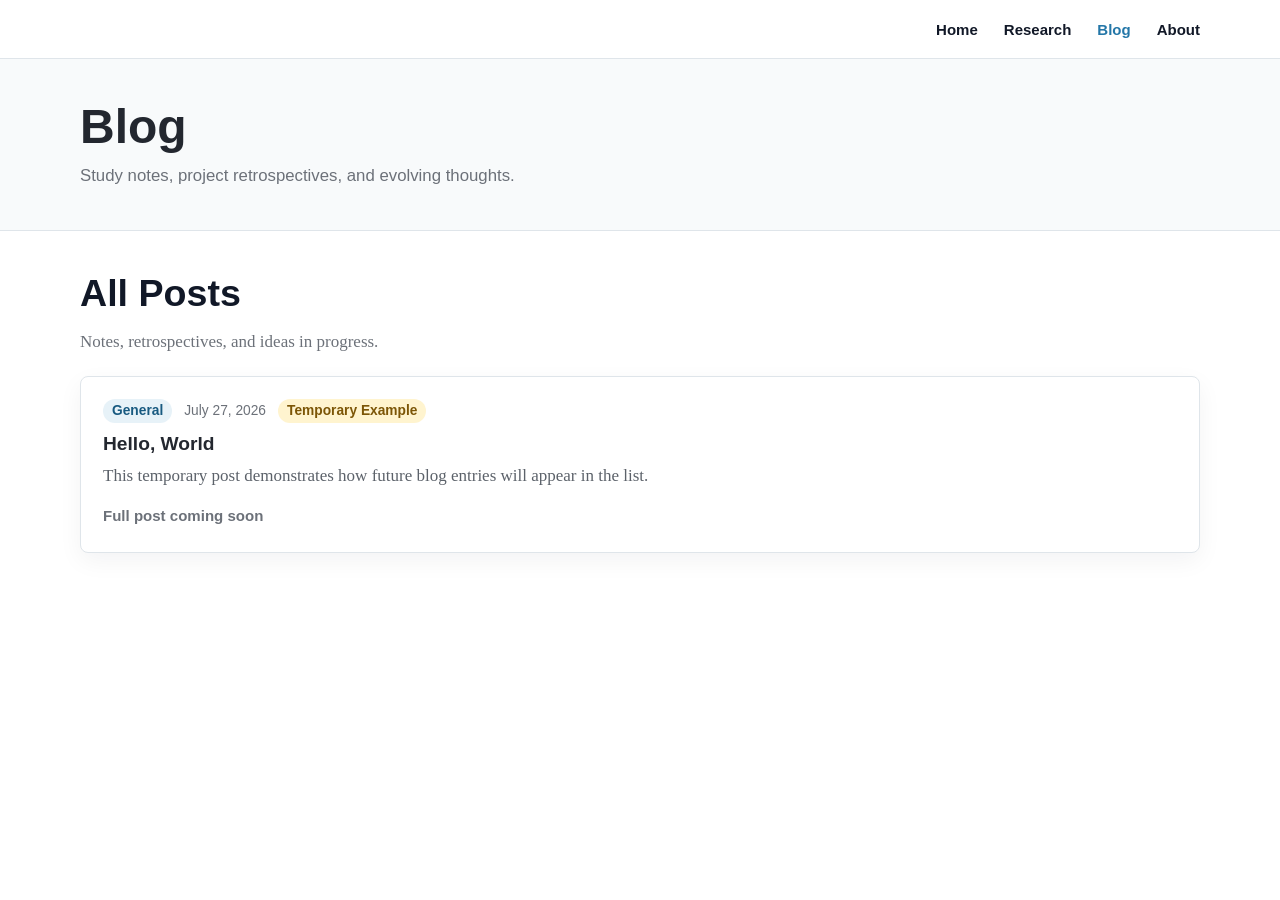
<file: blog.html>
<!DOCTYPE html>
<html lang="en">
<head>
    <meta charset="UTF-8">
    <meta name="viewport" content="width=device-width, initial-scale=1.0">
    <title>Blog | Junyu Ran (BloomFallr)</title>
    <meta name="description" content="Blog posts, project retrospectives, and study notes by Junyu Ran (BloomFallr).">
    <link rel="stylesheet" href="css/style.css">
    <link rel="stylesheet" href="https://cdnjs.cloudflare.com/ajax/libs/font-awesome/5.15.3/css/all.min.css">
</head>
<body>
    <nav class="site-nav" aria-label="Main navigation">
        <div class="container nav-inner">
            <ul>
                <li><a href="index.html">Home</a></li>
                <li><a href="research.html">Research</a></li>
                <li><a href="blog.html" class="active">Blog</a></li>
                <li><a href="about.html">About</a></li>
            </ul>
        </div>
    </nav>

    <header>
        <div class="container">
            <h1>Blog</h1>
            <p>Study notes, project retrospectives, and evolving thoughts.</p>
        </div>
    </header>

    <main>
        <div class="container">
            <section class="blog-posts">
                <h2>All Posts</h2>
                <p class="section-note">Notes, retrospectives, and ideas in progress.</p>

                <!-- Add another post by copying one .entry-card article. -->
                <div class="entry-list">
                    <article class="entry-card" id="temp-post">
                        <div class="entry-meta">
                            <span class="entry-type">General</span>
                            <time datetime="2026-07-27">July 27, 2026</time>
                            <span class="temp-label">Temporary Example</span>
                        </div>
                        <h3>Hello, World</h3>
                        <p>This temporary post demonstrates how future blog entries will appear in the list.</p>
                        <span class="entry-link entry-link-muted">Full post coming soon</span>
                    </article>
                </div>
            </section>
        </div>
    </main>

    <script src="js/script.js"></script>
</body>
</html>
</file>
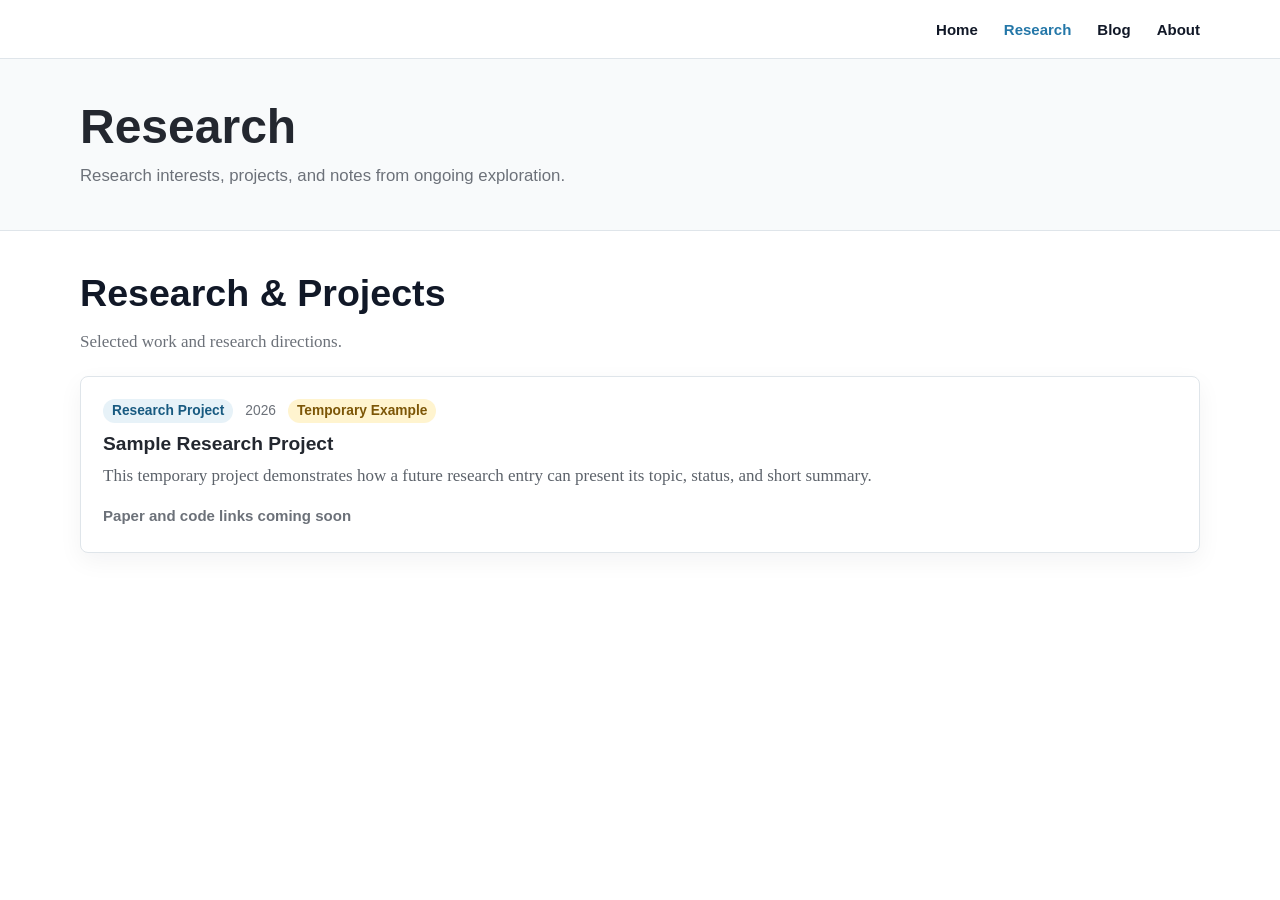
<file: research.html>
<!DOCTYPE html>
<html lang="en">
<head>
    <meta charset="UTF-8">
    <meta name="viewport" content="width=device-width, initial-scale=1.0">
    <title>Research | Junyu Ran (BloomFallr)</title>
    <meta name="description" content="Research interests, projects, and paper notes by Junyu Ran (BloomFallr).">
    <link rel="stylesheet" href="css/style.css">
    <link rel="stylesheet" href="https://cdnjs.cloudflare.com/ajax/libs/font-awesome/5.15.3/css/all.min.css">
</head>
<body>
    <nav class="site-nav" aria-label="Main navigation">
        <div class="container nav-inner">
            <ul>
                <li><a href="index.html">Home</a></li>
                <li><a href="research.html" class="active">Research</a></li>
                <li><a href="blog.html">Blog</a></li>
                <li><a href="about.html">About</a></li>
            </ul>
        </div>
    </nav>

    <header>
        <div class="container">
            <h1>Research</h1>
            <p>Research interests, projects, and notes from ongoing exploration.</p>
        </div>
    </header>

    <main>
        <div class="container">
            <section class="research-list" aria-labelledby="research-title">
                <h2 id="research-title">Research & Projects</h2>
                <p class="section-note">Selected work and research directions.</p>

                <!-- Add another project by copying one .entry-card article. -->
                <div class="entry-list">
                    <article class="entry-card" id="temp-research">
                        <div class="entry-meta">
                            <span class="entry-type">Research Project</span>
                            <time datetime="2026">2026</time>
                            <span class="temp-label">Temporary Example</span>
                        </div>
                        <h3>Sample Research Project</h3>
                        <p>This temporary project demonstrates how a future research entry can present its topic, status, and short summary.</p>
                        <span class="entry-link entry-link-muted">Paper and code links coming soon</span>
                    </article>
                </div>
            </section>
        </div>
    </main>

    <script src="js/script.js"></script>
</body>
</html>
</file>
<file: css/style.css>
* {
    box-sizing: border-box;
    margin: 0;
    padding: 0;
}

:root {
    --ink: #23272f;
    --muted: #6c7179;
    --soft: #eef2f5;
    --line: #dfe5ea;
    --link: #2477a8;
    --link-dark: #185a80;
    --accent: #2d6a4f;
    --paper: #ffffff;
    --wash: #f8fafb;
    --date: #315f8c;
}

html {
    scroll-behavior: smooth;
}

body {
    min-width: 320px;
    min-height: 100vh;
    display: flex;
    flex-direction: column;
    color: var(--ink);
    background: var(--paper);
    font-family: Georgia, "Times New Roman", "Noto Serif SC", "Songti SC", serif;
    font-size: 17px;
    line-height: 1.65;
}

a {
    color: var(--link);
    text-decoration: none;
}

a:hover,
a:focus {
    color: var(--link-dark);
    text-decoration: underline;
}

img {
    max-width: 100%;
    display: block;
}

.container {
    width: min(100% - 40px, 1120px);
    margin: 0 auto;
}

.site-nav,
nav {
    position: sticky;
    top: 0;
    z-index: 100;
    border-bottom: 1px solid var(--line);
    background: rgba(255, 255, 255, 0.96);
    backdrop-filter: blur(12px);
}

.nav-inner,
nav .container {
    min-height: 58px;
    display: flex;
    align-items: center;
    justify-content: flex-end;
    gap: 24px;
}

nav ul {
    list-style: none;
    display: flex;
    align-items: center;
    justify-content: flex-end;
    flex-wrap: wrap;
    gap: 8px 26px;
}

nav li {
    line-height: 1;
}

nav a {
    display: inline-flex;
    align-items: center;
    min-height: 38px;
    color: #111827;
    font-family: "Segoe UI", Arial, sans-serif;
    font-size: 15px;
    font-weight: 600;
}

nav a.active {
    color: var(--link);
}

header {
    border-bottom: 1px solid var(--line);
    background: var(--wash);
    padding: 40px 0;
}

header h1 {
    color: var(--ink);
    font-family: "Segoe UI", Arial, sans-serif;
    font-size: clamp(2rem, 4vw, 3rem);
    line-height: 1.15;
    margin-bottom: 8px;
}

header p {
    color: var(--muted);
    font-family: "Segoe UI", Arial, sans-serif;
    font-size: 1.05rem;
}

main {
    flex: 1 0 auto;
    padding: 40px 0 54px;
}

.academic-home {
    padding-top: 42px;
}

.profile-section {
    display: grid;
    grid-template-columns: 280px minmax(0, 1fr);
    gap: 34px;
    align-items: start;
    margin-bottom: 42px;
}

.portrait-wrap {
    width: 280px;
    padding: 6px;
    border: 1px solid var(--line);
    border-radius: 7px;
    background: var(--paper);
}

.portrait {
    width: 100%;
    aspect-ratio: 1;
    object-fit: cover;
    border-radius: 4px;
    background: var(--soft);
}

.profile-copy {
    padding-top: 16px;
}

.eyebrow {
    color: var(--accent);
    font-family: "Segoe UI", Arial, sans-serif;
    font-size: 0.85rem;
    font-weight: 700;
    text-transform: uppercase;
    margin-bottom: 4px;
}

h1,
h2,
h3,
h4 {
    color: var(--ink);
    font-family: "Segoe UI", Arial, "Noto Sans SC", sans-serif;
    line-height: 1.2;
    letter-spacing: 0;
}

h1 {
    color: #3583ad;
    font-size: clamp(2.4rem, 6vw, 4.2rem);
    font-weight: 750;
    margin-bottom: 6px;
}

.role {
    color: var(--muted);
    font-family: "Segoe UI", Arial, "Noto Sans SC", sans-serif;
    font-size: 1.15rem;
    margin-bottom: 10px;
}

.profile-links {
    display: flex;
    align-items: center;
    flex-wrap: wrap;
    gap: 7px;
    margin: 10px 0 20px;
}

.profile-links a {
    width: 32px;
    height: 32px;
    display: inline-flex;
    align-items: center;
    justify-content: center;
    border-radius: 6px;
    color: #ffffff;
    background: #3583ad;
    font-size: 17px;
}

.profile-links a:hover,
.profile-links a:focus {
    background: var(--link-dark);
    text-decoration: none;
}

.profile-copy p {
    max-width: 920px;
    color: #555c64;
    margin-bottom: 13px;
}

.section-block {
    margin-top: 28px;
    padding-top: 8px;
}

section {
    margin-bottom: 42px;
}

h2 {
    color: #111827;
    font-size: clamp(1.75rem, 3vw, 2.35rem);
    font-weight: 750;
    margin-bottom: 12px;
}

.name-alias {
    color: var(--muted);
    font-size: 0.62em;
    font-weight: 600;
}

.section-note {
    color: var(--muted);
    margin-bottom: 12px;
}

.section-heading {
    display: flex;
    align-items: flex-end;
    justify-content: space-between;
    gap: 20px;
}

.entry-list {
    display: grid;
    gap: 16px;
    margin-top: 20px;
}

.entry-list-home {
    grid-template-columns: repeat(2, minmax(0, 1fr));
}

.entry-card {
    padding: 22px;
    border: 1px solid var(--line);
    border-radius: 8px;
    background: var(--paper);
    box-shadow: 0 8px 24px rgba(17, 24, 39, 0.05);
}

.entry-card h3 {
    margin: 9px 0 7px;
    font-size: 1.2rem;
}

.entry-card p {
    color: #5c626a;
}

.entry-meta {
    display: flex;
    align-items: center;
    flex-wrap: wrap;
    gap: 7px 12px;
    color: var(--muted);
    font-family: "Segoe UI", Arial, sans-serif;
    font-size: 0.86rem;
}

.entry-type,
.temp-label {
    display: inline-flex;
    align-items: center;
    min-height: 24px;
    padding: 0 9px;
    border-radius: 999px;
    font-weight: 700;
}

.entry-type {
    color: var(--link-dark);
    background: #e7f2f8;
}

.temp-label {
    color: #7c5607;
    background: #fff4cf;
}

.entry-link {
    display: inline-flex;
    align-items: center;
    gap: 5px;
    margin-top: 14px;
    font-family: "Segoe UI", Arial, sans-serif;
    font-size: 0.94rem;
    font-weight: 700;
}

.entry-link-muted {
    color: var(--muted);
    font-weight: 600;
}

.news-list,
.writing-list {
    display: grid;
    gap: 7px;
}

.news-item,
.writing-item {
    display: grid;
    grid-template-columns: 108px minmax(0, 1fr);
    gap: 16px;
    align-items: baseline;
}

.news-item time {
    display: inline-flex;
    align-items: center;
    justify-content: center;
    width: 88px;
    min-height: 28px;
    border-radius: 4px;
    color: #ffffff;
    background: var(--date);
    font-family: "Segoe UI", Arial, sans-serif;
    font-size: 0.92rem;
    font-weight: 700;
}

.news-item p,
.writing-item p {
    color: #5c626a;
}

.focus-list {
    display: grid;
    gap: 22px;
    margin-top: 16px;
}

.focus-item {
    display: grid;
    grid-template-columns: 300px minmax(0, 1fr);
    gap: 26px;
    align-items: start;
}

.focus-thumb {
    min-height: 150px;
    display: flex;
    align-items: center;
    justify-content: center;
    overflow: hidden;
    border: 1px solid var(--line);
    border-radius: 7px;
    color: rgba(255, 255, 255, 0.92);
    font-family: "Segoe UI", Arial, sans-serif;
    font-size: 2.5rem;
    font-weight: 800;
}

.dl-thumb {
    background:
        linear-gradient(135deg, rgba(36, 119, 168, 0.92), rgba(45, 106, 79, 0.88)),
        repeating-linear-gradient(90deg, transparent 0 18px, rgba(255, 255, 255, 0.22) 18px 20px);
}

.game-thumb {
    background:
        linear-gradient(135deg, rgba(99, 102, 241, 0.86), rgba(217, 119, 6, 0.78)),
        radial-gradient(circle at 30% 35%, rgba(255, 255, 255, 0.36), transparent 28%);
}

.focus-item h3,
.writing-item h3 {
    font-size: 1.18rem;
    margin-bottom: 4px;
}

.meta {
    color: var(--muted);
    font-style: italic;
    margin-bottom: 6px;
}

.item-links {
    display: flex;
    flex-wrap: wrap;
    gap: 0;
    margin-top: 8px;
}

.item-links a {
    font-family: "Segoe UI", Arial, sans-serif;
}

.item-links a::after {
    content: "|";
    color: #98a1aa;
    padding: 0 9px;
}

.item-links a:last-child::after {
    content: "";
    padding: 0;
}

.writing-item time {
    color: var(--muted);
    font-family: "Segoe UI", Arial, sans-serif;
    font-size: 0.95rem;
}

.social-links {
    display: flex;
    flex-wrap: wrap;
    gap: 10px;
    margin: 14px 0;
}

.social-links a {
    display: inline-flex;
    align-items: center;
    justify-content: center;
    gap: 8px;
    min-height: 38px;
    padding: 0 12px;
    border: 1px solid var(--line);
    border-radius: 6px;
    background: #ffffff;
    font-family: "Segoe UI", Arial, sans-serif;
}

.post-grid {
    display: grid;
    grid-template-columns: repeat(auto-fit, minmax(260px, 1fr));
    gap: 22px;
    margin-top: 20px;
}

.post-card,
.about-preview,
.comment,
.comment-form {
    border: 1px solid var(--line);
    border-radius: 7px;
    background: var(--paper);
    box-shadow: 0 8px 24px rgba(17, 24, 39, 0.05);
}

.post-card {
    overflow: hidden;
}

.post-card img {
    width: 100%;
    height: 190px;
    object-fit: cover;
}

.post-content,
.comment,
.comment-form,
.about-preview {
    padding: 22px;
}

.post-content h3 {
    margin-bottom: 8px;
}

.post-date {
    color: var(--muted);
    font-family: "Segoe UI", Arial, sans-serif;
    font-size: 0.95rem;
    margin-bottom: 8px;
}

.read-more,
.btn {
    display: inline-flex;
    align-items: center;
    justify-content: center;
    min-height: 38px;
    border: 0;
    border-radius: 6px;
    color: #ffffff;
    background: var(--link);
    padding: 0 16px;
    font-family: "Segoe UI", Arial, sans-serif;
    font-size: 0.95rem;
    font-weight: 700;
    cursor: pointer;
}

.read-more:hover,
.btn:hover {
    color: #ffffff;
    background: var(--link-dark);
    text-decoration: none;
}

.about-content {
    display: flex;
    align-items: flex-start;
    gap: 28px;
    margin-top: 18px;
}

.profile-image {
    width: 160px;
    height: 160px;
    border-radius: 7px;
    object-fit: cover;
    border: 1px solid var(--line);
}

.post-filters {
    margin-bottom: 24px;
    color: var(--muted);
}

.post-filters a {
    margin-left: 10px;
}

.post-filters a.active {
    color: var(--link-dark);
    font-weight: 700;
}

.post-list {
    display: grid;
    gap: 18px;
}

.post-item {
    display: grid;
    grid-template-columns: 108px minmax(0, 1fr);
    border: 1px solid var(--line);
    border-radius: 7px;
    background: var(--paper);
    overflow: hidden;
}

.post-item .post-date {
    min-height: 100%;
    display: flex;
    flex-direction: column;
    align-items: center;
    justify-content: center;
    gap: 0;
    color: #ffffff;
    background: var(--date);
    margin: 0;
    padding: 14px;
}

.post-date .day {
    font-size: 1.8rem;
    font-weight: 800;
}

.post-date .month,
.post-date .year {
    font-size: 0.92rem;
}

.post-meta {
    color: var(--muted);
    font-family: "Segoe UI", Arial, sans-serif;
    font-size: 0.94rem;
    margin: 8px 0;
}

.post-meta span {
    margin-right: 14px;
}

.pagination {
    display: flex;
    justify-content: center;
    flex-wrap: wrap;
    gap: 8px;
    margin-top: 30px;
}

.pagination a {
    min-width: 38px;
    min-height: 38px;
    display: inline-flex;
    align-items: center;
    justify-content: center;
    border: 1px solid var(--line);
    border-radius: 6px;
    background: #ffffff;
    font-family: "Segoe UI", Arial, sans-serif;
}

.pagination a.active,
.pagination a:hover {
    color: #ffffff;
    background: var(--link);
    text-decoration: none;
}

.skills ul {
    list-style: none;
    margin: 12px 0 22px;
}

.skills li {
    display: inline-flex;
    align-items: center;
    min-height: 32px;
    padding: 0 12px;
    border-radius: 999px;
    background: var(--soft);
    margin: 4px 6px 4px 0;
    font-family: "Segoe UI", Arial, sans-serif;
    font-size: 0.92rem;
}

.post-header {
    margin-bottom: 24px;
}

.post-header h2 {
    font-size: clamp(2rem, 4vw, 3rem);
}

.post-content-full {
    max-width: 860px;
}

.post-content-full p,
.post-content-full ul,
.post-content-full ol,
.post-content-full blockquote {
    margin-bottom: 18px;
}

.post-content-full ul,
.post-content-full ol {
    padding-left: 26px;
}

.post-content-full img {
    width: 100%;
    height: auto;
    border: 1px solid var(--line);
    border-radius: 7px;
    margin: 20px 0;
}

.post-content-full h3 {
    margin: 34px 0 12px;
}

.post-content-full blockquote {
    border-left: 4px solid var(--link);
    padding: 10px 0 10px 18px;
    color: var(--muted);
    background: var(--wash);
}

.post-footer {
    margin-top: 32px;
    padding-top: 18px;
    border-top: 1px solid var(--line);
}

.post-comments {
    margin-top: 44px;
}

.comment-header {
    display: flex;
    justify-content: space-between;
    gap: 12px;
    margin-bottom: 10px;
    font-family: "Segoe UI", Arial, sans-serif;
}

.comment-author {
    font-weight: 700;
}

.comment-date {
    color: var(--muted);
}

.scroll-to-top {
    position: fixed;
    right: 20px;
    bottom: 20px;
    width: 42px;
    height: 42px;
    border: 0;
    border-radius: 50%;
    color: #ffffff;
    background: var(--link);
    font-size: 20px;
    cursor: pointer;
    box-shadow: 0 10px 22px rgba(17, 24, 39, 0.18);
}

@media (max-width: 820px) {
    .nav-inner,
    nav .container {
        align-items: flex-end;
        flex-direction: column;
        padding-top: 10px;
        padding-bottom: 10px;
        gap: 4px;
    }

    nav ul {
        justify-content: flex-end;
        gap: 2px 18px;
    }

    .profile-section,
    .focus-item {
        grid-template-columns: 1fr;
    }

    .entry-list-home {
        grid-template-columns: 1fr;
    }

    .profile-copy {
        padding-top: 0;
    }

    .portrait-wrap {
        width: 180px;
    }

    .focus-thumb {
        min-height: 130px;
    }

    .about-content {
        flex-direction: column;
    }
}

@media (max-width: 560px) {
    body {
        font-size: 16px;
    }

    .container {
        width: min(100% - 28px, 1120px);
    }

    .academic-home {
        padding-top: 26px;
    }

    .profile-section {
        gap: 22px;
        margin-bottom: 30px;
    }

    .portrait-wrap {
        width: 142px;
    }

    .news-item,
    .writing-item,
    .post-item {
        grid-template-columns: 1fr;
        gap: 8px;
    }

    .news-item time {
        width: fit-content;
        padding: 0 10px;
    }

    .post-item .post-date {
        min-height: auto;
        flex-direction: row;
        justify-content: flex-start;
        gap: 8px;
    }

    .post-date .day,
    .post-date .month,
    .post-date .year {
        font-size: 1rem;
    }

}
</file>
